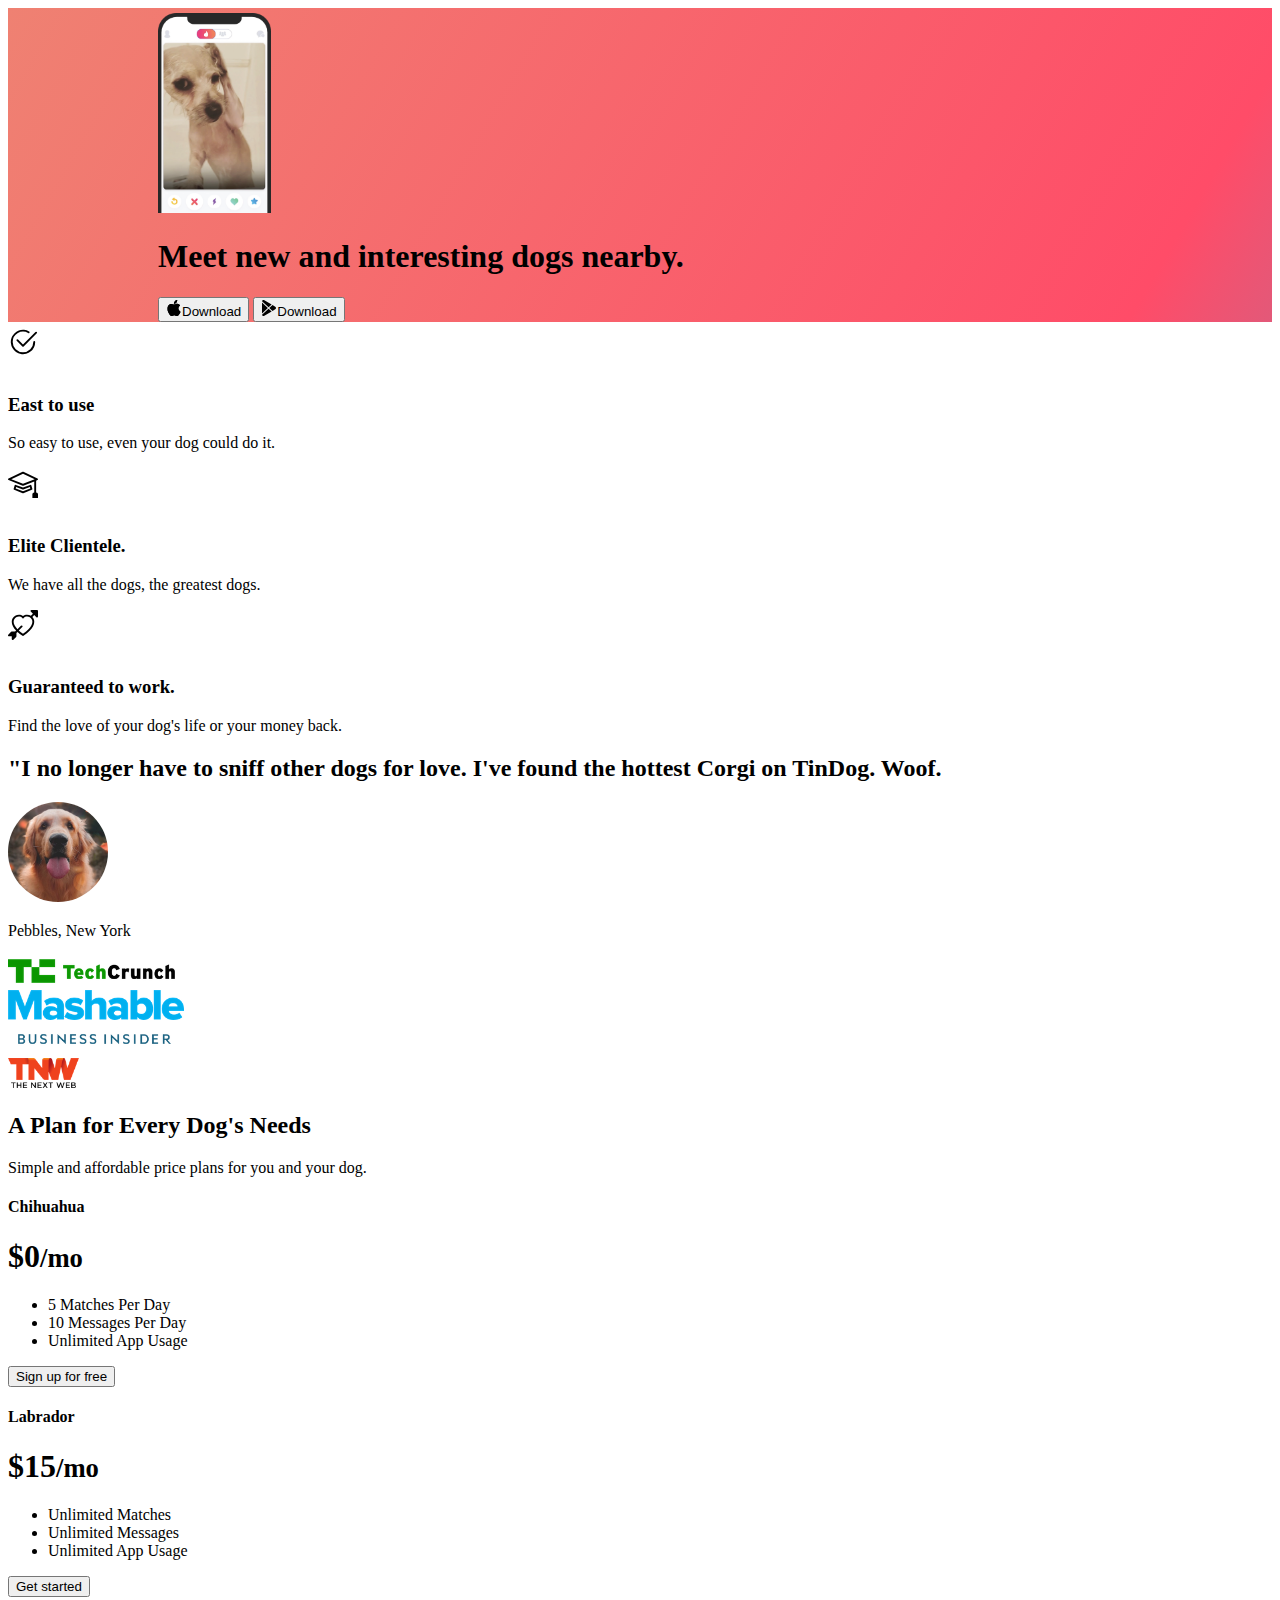
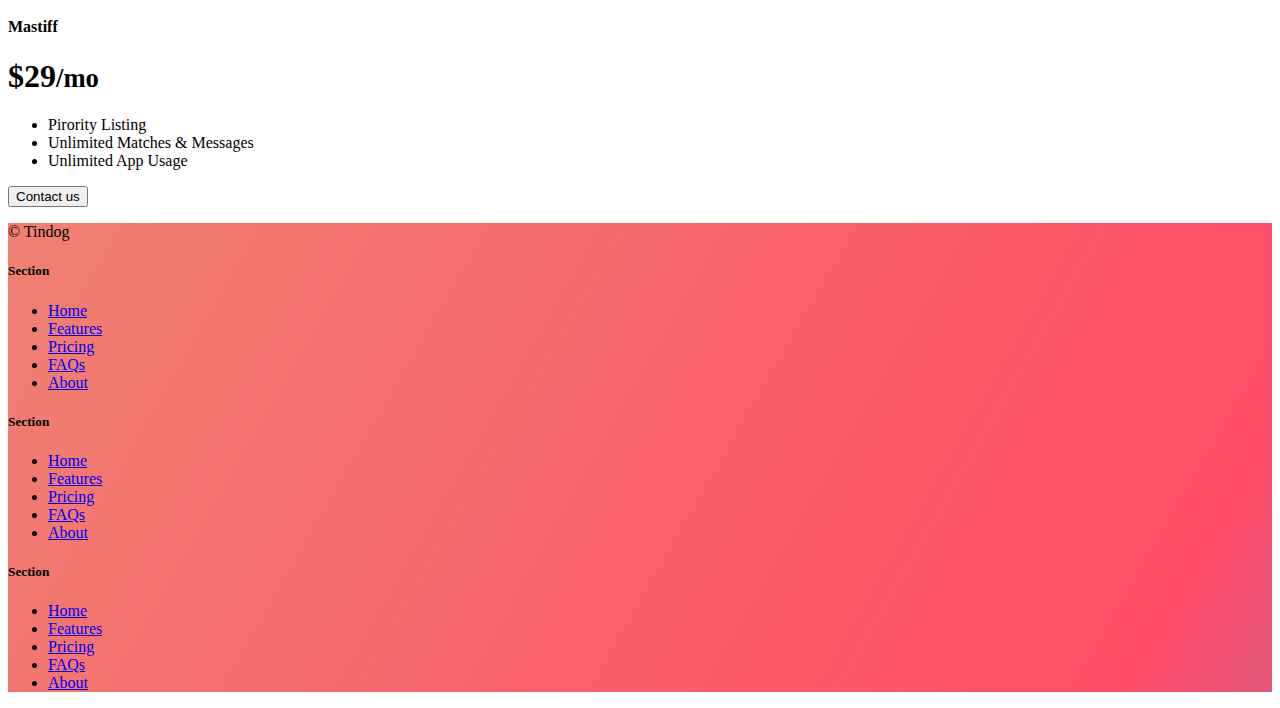
<file: index.html>
<!DOCTYPE html>
<html lang="en">

<head>
  <meta charset="UTF-8">
  <meta name="viewport" content="width=device-width, initial-scale=1.0">
  <link href="https://cdn.jsdelivr.net/npm/bootstrap@5.3.0-alpha3/dist/css/bootstrap.min.css" rel="stylesheet"
    integrity="sha384-KK94CHFLLe+nY2dmCWGMq91rCGa5gtU4mk92HdvYe+M/SXH301p5ILy+dN9+nJOZ" crossorigin="anonymous">
  <link rel="stylesheet" href="css/style.css">

  <title>TinDog</title>
</head>

<body>

  <!-- Title -->
  <section   id="title" class="gradient-background ">
    <div class="container col-xxl-8 px-4 pt-5 ">
      <div class="row flex-lg-row-reverse align-items-center g-5 pt-5">
        <div class="col-10 col-sm-8 col-lg-6">
          <img src="images/iphone.png" class="d-block mx-lg-auto img-fluid " alt="Bootstrap Themes"  height="200" loading="lazy">
        </div>
        <div class="col-lg-6">
          <h1 class="display-5 fw-bold text-body-emphasis lh-1 mb-3">Meet new and interesting dogs nearby.
          </h1>
          <p class="lead"></p>
          <div class="d-grid gap-2 d-md-flex justify-content-md-start">
            <button type="button" class="btn btn-light btn-lg px-4 me-md-2" ><svg xmlns="http://www.w3.org/2000/svg" width="16" height="16" fill="currentColor"
            class="bi bi-apple mb-1" viewBox="0 0 16 16">
            <path
              d="M11.182.008C11.148-.03 9.923.023 8.857 1.18c-1.066 1.156-.902 2.482-.878 2.516.024.034 1.52.087 2.475-1.258.955-1.345.762-2.391.728-2.43Zm3.314 11.733c-.048-.096-2.325-1.234-2.113-3.422.212-2.189 1.675-2.789 1.698-2.854.023-.065-.597-.79-1.254-1.157a3.692 3.692 0 0 0-1.563-.434c-.108-.003-.483-.095-1.254.116-.508.139-1.653.589-1.968.607-.316.018-1.256-.522-2.267-.665-.647-.125-1.333.131-1.824.328-.49.196-1.422.754-2.074 2.237-.652 1.482-.311 3.83-.067 4.56.244.729.625 1.924 1.273 2.796.576.984 1.34 1.667 1.659 1.899.319.232 1.219.386 1.843.067.502-.308 1.408-.485 1.766-.472.357.013 1.061.154 1.782.539.571.197 1.111.115 1.652-.105.541-.221 1.324-1.059 2.238-2.758.347-.79.505-1.217.473-1.282Z" />
            <path
              d="M11.182.008C11.148-.03 9.923.023 8.857 1.18c-1.066 1.156-.902 2.482-.878 2.516.024.034 1.52.087 2.475-1.258.955-1.345.762-2.391.728-2.43Zm3.314 11.733c-.048-.096-2.325-1.234-2.113-3.422.212-2.189 1.675-2.789 1.698-2.854.023-.065-.597-.79-1.254-1.157a3.692 3.692 0 0 0-1.563-.434c-.108-.003-.483-.095-1.254.116-.508.139-1.653.589-1.968.607-.316.018-1.256-.522-2.267-.665-.647-.125-1.333.131-1.824.328-.49.196-1.422.754-2.074 2.237-.652 1.482-.311 3.83-.067 4.56.244.729.625 1.924 1.273 2.796.576.984 1.34 1.667 1.659 1.899.319.232 1.219.386 1.843.067.502-.308 1.408-.485 1.766-.472.357.013 1.061.154 1.782.539.571.197 1.111.115 1.652-.105.541-.221 1.324-1.059 2.238-2.758.347-.79.505-1.217.473-1.282Z" />
            </svg>Download</button>
              
            <button type="button" class="btn btn-outline-secondary btn-lg px-4"> <svg xmlns="http://www.w3.org/2000/svg" width="16" height="16" fill="currentColor"
            class="bi bi-google-play mb-1" viewBox="0 0 16 16">
            <path
              d="M14.222 9.374c1.037-.61 1.037-2.137 0-2.748L11.528 5.04 8.32 8l3.207 2.96 2.694-1.586Zm-3.595 2.116L7.583 8.68 1.03 14.73c.201 1.029 1.36 1.61 2.303 1.055l7.294-4.295ZM1 13.396V2.603L6.846 8 1 13.396ZM1.03 1.27l6.553 6.05 3.044-2.81L3.333.215C2.39-.341 1.231.24 1.03 1.27Z" />
            </svg>Download</button>
          </div>
        </div>
      </divdiv>
      </div>

  </section>
  <!-- Features -->
  <section id="features" >
    <div class="container px-4 py-2 " id="hanging-icons">
      
      <div class="row g-4 py-5 row-cols-1 row-cols-lg-3">
        <div class="col d-flex align-items-start">
          <div class="icon-square text-body-emphasis bg-body-secondary d-inline-flex align-items-center justify-content-center fs-4 flex-shrink-0 me-3">
            <svg xmlns="http://www.w3.org/2000/svg" height="30" fill="currentColor" class="bi bi-check2-circle"
            viewBox="0 0 16 16">
            <path
              d="M2.5 8a5.5 5.5 0 0 1 8.25-4.764.5.5 0 0 0 .5-.866A6.5 6.5 0 1 0 14.5 8a.5.5 0 0 0-1 0 5.5 5.5 0 1 1-11 0z" />
            <path
              d="M15.354 3.354a.5.5 0 0 0-.708-.708L8 9.293 5.354 6.646a.5.5 0 1 0-.708.708l3 3a.5.5 0 0 0 .708 0l7-7z" />
            </svg>

          </div>
          <div>
            <h3 class="fs-2 text-body-emphasis">East to use</h3>
            <p>So easy to use, even your dog could do it.</p>
            
          </div>
        </div>
        <div class="col d-flex align-items-start">
          <div class="icon-square text-body-emphasis bg-body-secondary d-inline-flex align-items-center justify-content-center fs-4 flex-shrink-0 me-3">
            <svg xmlns="http://www.w3.org/2000/svg" height="30" fill="currentColor" class="bi bi-mortarboard" viewBox="0 0 16 16">
              <path d="M8.211 2.047a.5.5 0 0 0-.422 0l-7.5 3.5a.5.5 0 0 0 .025.917l7.5 3a.5.5 0 0 0 .372 0L14 7.14V13a1 1 0 0 0-1 1v2h3v-2a1 1 0 0 0-1-1V6.739l.686-.275a.5.5 0 0 0 .025-.917l-7.5-3.5ZM8 8.46 1.758 5.965 8 3.052l6.242 2.913L8 8.46Z"/>
              <path d="M4.176 9.032a.5.5 0 0 0-.656.327l-.5 1.7a.5.5 0 0 0 .294.605l4.5 1.8a.5.5 0 0 0 .372 0l4.5-1.8a.5.5 0 0 0 .294-.605l-.5-1.7a.5.5 0 0 0-.656-.327L8 10.466 4.176 9.032Zm-.068 1.873.22-.748 3.496 1.311a.5.5 0 0 0 .352 0l3.496-1.311.22.748L8 12.46l-3.892-1.556Z"/>
              </svg>
              
          </div>
          <div>
            <h3 class="fs-2 text-body-emphasis">Elite Clientele.</h3>
            <p>We have all the dogs, the greatest dogs.</p>
            
          </div>
        </div>
        <div class="col d-flex align-items-start">
          <div class="icon-square text-body-emphasis bg-body-secondary d-inline-flex align-items-center justify-content-center fs-4 flex-shrink-0 me-3">
            <svg xmlns="http://www.w3.org/2000/svg" height="30" fill="currentColor" class="bi bi-arrow-through-heart"
              viewBox="0 0 16 16">
            <path fill-rule="evenodd"
                d="M2.854 15.854A.5.5 0 0 1 2 15.5V14H.5a.5.5 0 0 1-.354-.854l1.5-1.5A.5.5 0 0 1 2 11.5h1.793l.53-.53c-.771-.802-1.328-1.58-1.704-2.32-.798-1.575-.775-2.996-.213-4.092C3.426 2.565 6.18 1.809 8 3.233c1.25-.98 2.944-.928 4.212-.152L13.292 2 12.147.854A.5.5 0 0 1 12.5 0h3a.5.5 0 0 1 .5.5v3a.5.5 0 0 1-.854.354L14 2.707l-1.006 1.006c.236.248.44.531.6.845.562 1.096.585 2.517-.213 4.092-.793 1.563-2.395 3.288-5.105 5.08L8 13.912l-.276-.182a21.86 21.86 0 0 1-2.685-2.062l-.539.54V14a.5.5 0 0 1-.146.354l-1.5 1.5Zm2.893-4.894A20.419 20.419 0 0 0 8 12.71c2.456-1.666 3.827-3.207 4.489-4.512.679-1.34.607-2.42.215-3.185-.817-1.595-3.087-2.054-4.346-.761L8 4.62l-.358-.368c-1.259-1.293-3.53-.834-4.346.761-.392.766-.464 1.845.215 3.185.323.636.815 1.33 1.519 2.065l1.866-1.867a.5.5 0 1 1 .708.708L5.747 10.96Z" />
            </svg>
          </div>
          <div>
            <h3 class="fs-2 text-body-emphasis">Guaranteed to work.</h3>
            <p>Find the love of your dog's life or your money back.
            </p>
            
          </div>
        </div>
      </div>
    </div>

  </section>
  <!-- Testimonial -->
  <section id="testimonial">
    <div class="my-5">
      <div class="p-5 text-center bg-body-tertiary">
        <div class="container py-5">
          <h2 class="text-body-emphasis">"I no longer have to sniff other dogs for love. I've found the hottest Corgi on TinDog. Woof.</h2>
          <img src="images/dog-img.jpg"  class="un mt-5 my-2" height="100px">
          
          <p class="col-lg-8 mx-auto lead">
            <p>Pebbles, New York
            </p>
        </div>


        <div class="container">
          <div class="row">
            <div class="col-lg-3 col-sm-12">
              <img src="./images/techcrunch.png" alt="techcrunch" height="30">
            </div>
            <div class="col-lg-3 col-sm-12">
              <img src="./images/mashable.png" alt="mashable" height="30">
            </div>
            <div class="col-lg-3 col-sm-12">
              <img src="./images/bizinsider.png" alt="bizinsider" height="30">
            </div>
            <div class="col-lg-3 col-sm-12">
              <img src="./images/tnw.png" alt="tnw" height="30">
            </div>
          </div>
        </div>
      </div>
    </div>

  </section>
  <!-- Pricing -->
  <section id="pricing">
    <div class="container">
      <div class="pricing-header p-3 pb-md-4 mx-auto text-center">
        <h2 class="display-4 fw-normal">A Plan for Every Dog's Needs</h2>
        <p class="fs-5 text-body-secondary">Simple and affordable price plans for you and your dog.
      </div>
      <div class="row row-cols-1 row-cols-md-3 mb-3 text-center">
        <div class="col">
          <div class="card mb-4 rounded-3 shadow-sm">
            <div class="card-header py-3">
              <h4 class="my-0 fw-normal">Chihuahua</h4>
            </div>
            <div class="card-body">
              <h1 class="card-title pricing-card-title">$0<small class="text-body-secondary fw-light">/mo</small></h1>
              <ul class="list-unstyled mt-3 mb-4">
                <li>5 Matches Per Day</li>
                <li>10 Messages Per Day</li>
                <li>Unlimited App Usage</li>
              </ul>
              <button type="button" class="w-100 btn btn-lg btn-outline-dark">Sign up for free</button>
            </div>
          </div>
        </div>
        <div class="col">
          <div class="card mb-4 rounded-3 shadow-sm">
            <div class="card-header py-3">
              <h4 class="my-0 fw-normal">Labrador</h4>
            </div>
            <div class="card-body">
              <h1 class="card-title pricing-card-title">$15<small class="text-body-secondary fw-light">/mo</small></h1>
              <ul class="list-unstyled mt-3 mb-4">
                <li>Unlimited Matches</li>
                <li>Unlimited Messages</li>
                <li>Unlimited App Usage</li>
              </ul>
              <button type="button" class="w-100 btn btn-lg btn-dark">Get started</button>
            </div>
          </div>
        </div>
        <div class="col">
          <div class="card mb-4 rounded-3 shadow-sm border-dark">
            <div class="card-header py-3 text-bg-dark border-dark">
              <h4 class="my-0 fw-normal">Mastiff</h4>
            </div>
            <div class="card-body">
              <h1 class="card-title pricing-card-title">$29<small class="text-body-secondary fw-light">/mo</small></h1>
              <ul class="list-unstyled mt-3 mb-4">
                <li>Pirority Listing</li>
                <li>Unlimited Matches & Messages</li>
                <li>Unlimited App Usage</li>
              </ul>
              <button type="button" class="w-100 btn btn-lg btn-dark">Contact us</button>
            </div>
          </div>
        </div>
      </div>
    </div>
  </section>
      


  <!-- Footer -->
  <section id="contact" class="gradient-background">
    <div class="container ">
      <footer class="row row-cols-1 row-cols-sm-2 row-cols-md-5 py-5 mt-5 ">
        <div class="col mb-3">

          <p class="text-body-secondary">© Tindog</p>
        </div>

        <div class="col mb-3">

        </div>

        <div class="col mb-3">
          <h5>Section</h5>
          <ul class="nav flex-column">
            <li class="nav-item mb-2"><a href="#" class="nav-link p-0 text-body-secondary">Home</a></li>
            <li class="nav-item mb-2"><a href="#" class="nav-link p-0 text-body-secondary">Features</a></li>
            <li class="nav-item mb-2"><a href="#" class="nav-link p-0 text-body-secondary">Pricing</a></li>
            <li class="nav-item mb-2"><a href="#" class="nav-link p-0 text-body-secondary">FAQs</a></li>
            <li class="nav-item mb-2"><a href="#" class="nav-link p-0 text-body-secondary">About</a></li>
          </ul>
        </div>

        <div class="col mb-3">
          <h5>Section</h5>
          <ul class="nav flex-column">
            <li class="nav-item mb-2"><a href="#" class="nav-link p-0 text-body-secondary">Home</a></li>
            <li class="nav-item mb-2"><a href="#" class="nav-link p-0 text-body-secondary">Features</a></li>
            <li class="nav-item mb-2"><a href="#" class="nav-link p-0 text-body-secondary">Pricing</a></li>
            <li class="nav-item mb-2"><a href="#" class="nav-link p-0 text-body-secondary">FAQs</a></li>
            <li class="nav-item mb-2"><a href="#" class="nav-link p-0 text-body-secondary">About</a></li>
          </ul>
        </div>

        <div class="col mb-3">
          <h5>Section</h5>
          <ul class="nav flex-column">
            <li class="nav-item mb-2"><a href="#" class="nav-link p-0 text-body-secondary">Home</a></li>
            <li class="nav-item mb-2"><a href="#" class="nav-link p-0 text-body-secondary">Features</a></li>
            <li class="nav-item mb-2"><a href="#" class="nav-link p-0 text-body-secondary">Pricing</a></li>
            <li class="nav-item mb-2"><a href="#" class="nav-link p-0 text-body-secondary">FAQs</a></li>
            <li class="nav-item mb-2"><a href="#" class="nav-link p-0 text-body-secondary">About</a></li>
          </ul>
        </div>
      </footer>
    </div>
  </section>
</body>

</html>
</file>
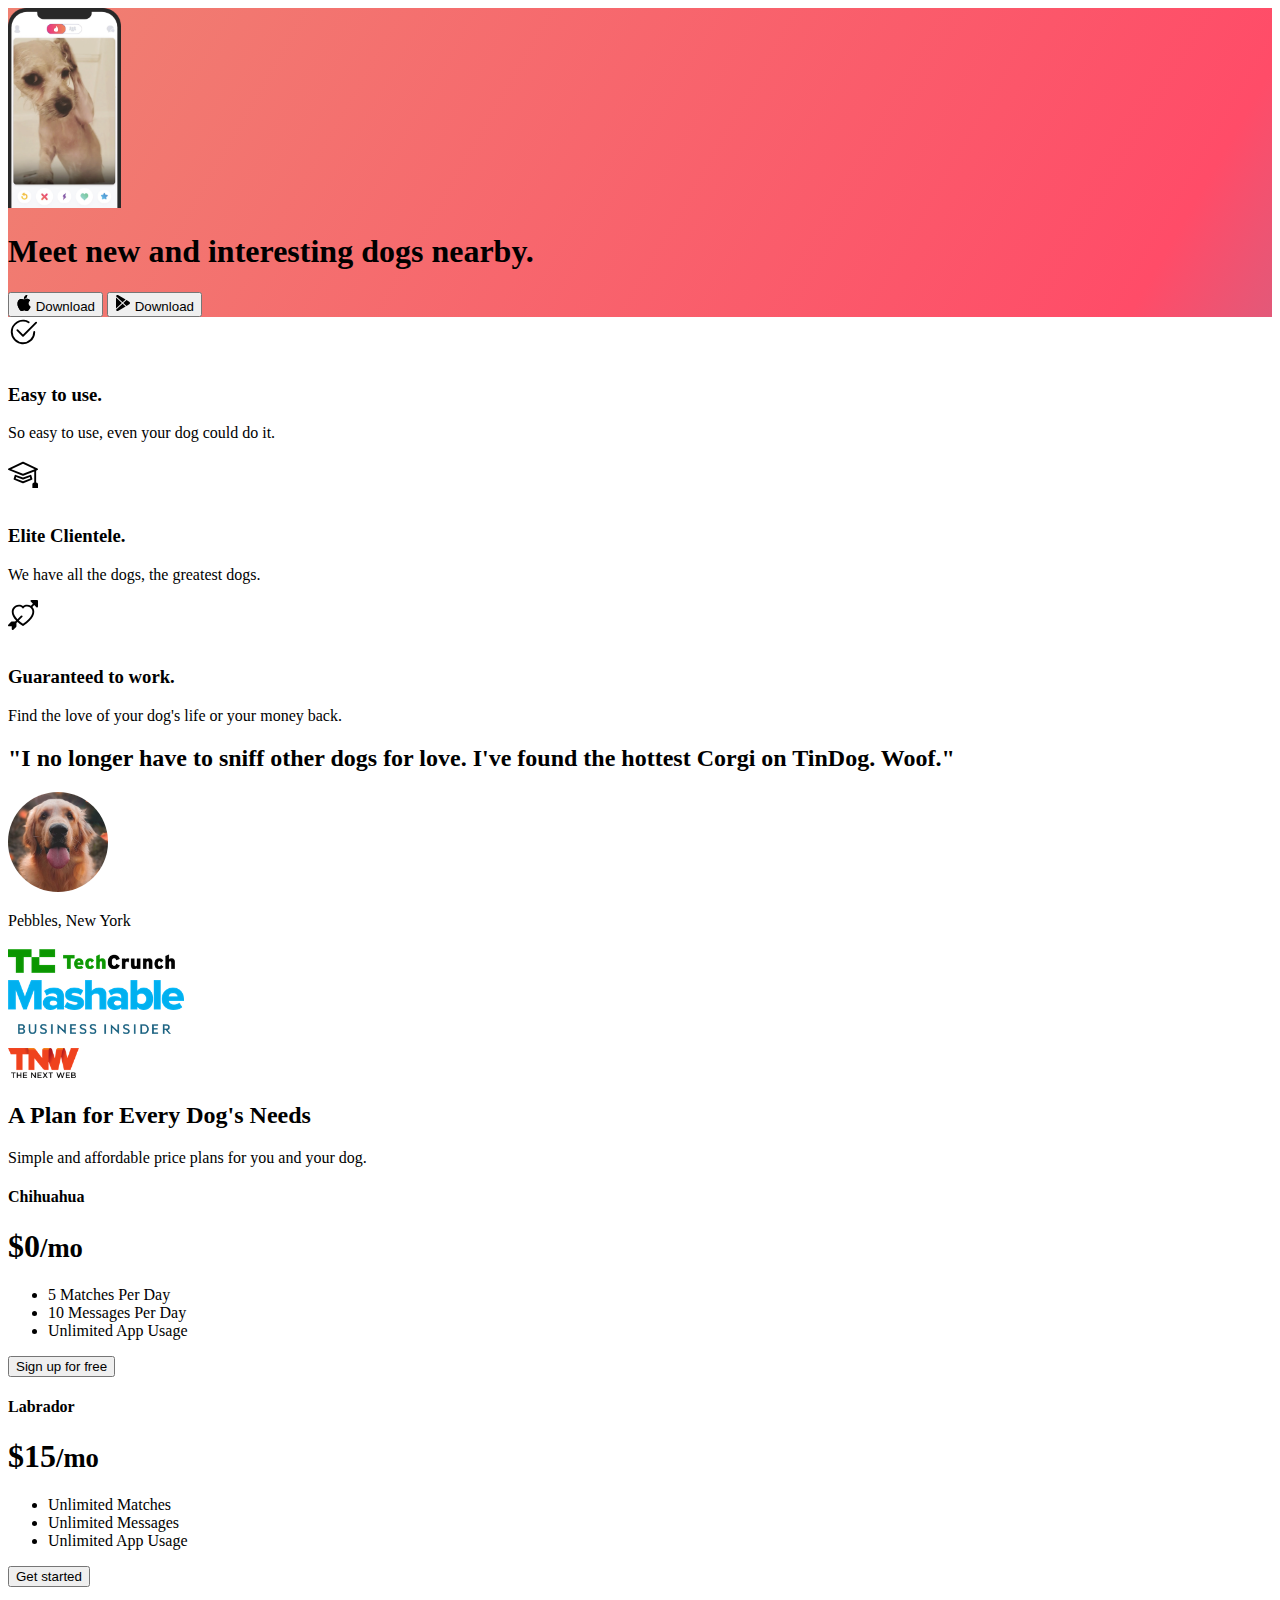
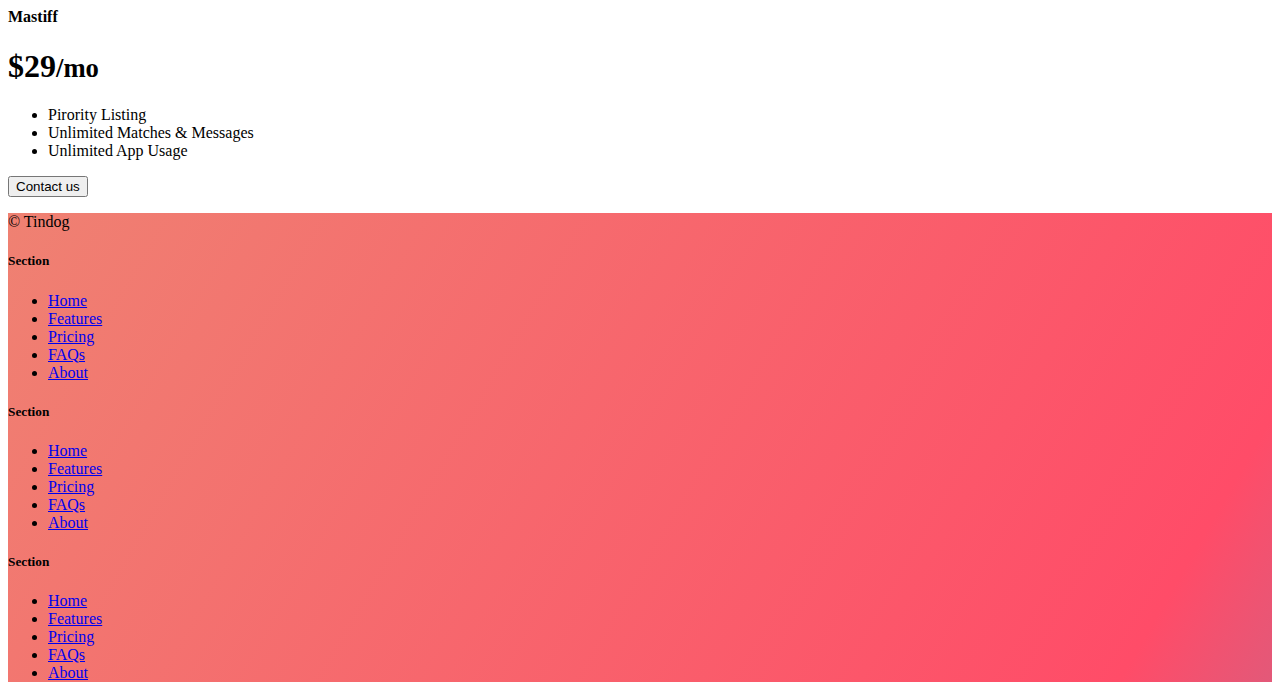
<file: solution.html>
<!DOCTYPE html>
<html lang="en">

<head>
  <meta charset="UTF-8">
  <meta name="viewport" content="width=device-width, initial-scale=1.0">
  <title>TinDog</title>
  <link href="https://cdn.jsdelivr.net/npm/bootstrap@5.3.0-alpha3/dist/css/bootstrap.min.css" rel="stylesheet"
    integrity="sha384-KK94CHFLLe+nY2dmCWGMq91rCGa5gtU4mk92HdvYe+M/SXH301p5ILy+dN9+nJOZ" crossorigin="anonymous">
  <link rel="stylesheet" href="./css/solution.css">
</head>

<body>


  <!-- Title -->
  <section id="title" class="gradient-background">

    <div class="container col-xxl-8 px-4 pt-5">
      <div class="row flex-lg-row-reverse align-items-center g-5 pt-5">
        <div class="col-10 col-sm-8 col-lg-6">
          <img src="./images/iphone.png" class="d-block mx-lg-auto img-fluid" alt="Bootstrap Themes" height="200"
            loading="lazy">
        </div>
        <div class="col-lg-6">
          <h1 class="display-5 fw-bold text-body-emphasis lh-1 mb-3">Meet new and interesting dogs nearby.</h1>

          <div class="d-grid gap-2 d-md-flex justify-content-md-start">
            <button type="button" class="btn btn-light btn-lg px-4 me-md-2"><svg xmlns="http://www.w3.org/2000/svg"
                width="16" height="16" fill="currentColor" class="bi bi-apple mb-1" viewBox="0 0 16 16">
                <path
                  d="M11.182.008C11.148-.03 9.923.023 8.857 1.18c-1.066 1.156-.902 2.482-.878 2.516.024.034 1.52.087 2.475-1.258.955-1.345.762-2.391.728-2.43Zm3.314 11.733c-.048-.096-2.325-1.234-2.113-3.422.212-2.189 1.675-2.789 1.698-2.854.023-.065-.597-.79-1.254-1.157a3.692 3.692 0 0 0-1.563-.434c-.108-.003-.483-.095-1.254.116-.508.139-1.653.589-1.968.607-.316.018-1.256-.522-2.267-.665-.647-.125-1.333.131-1.824.328-.49.196-1.422.754-2.074 2.237-.652 1.482-.311 3.83-.067 4.56.244.729.625 1.924 1.273 2.796.576.984 1.34 1.667 1.659 1.899.319.232 1.219.386 1.843.067.502-.308 1.408-.485 1.766-.472.357.013 1.061.154 1.782.539.571.197 1.111.115 1.652-.105.541-.221 1.324-1.059 2.238-2.758.347-.79.505-1.217.473-1.282Z" />
                <path
                  d="M11.182.008C11.148-.03 9.923.023 8.857 1.18c-1.066 1.156-.902 2.482-.878 2.516.024.034 1.52.087 2.475-1.258.955-1.345.762-2.391.728-2.43Zm3.314 11.733c-.048-.096-2.325-1.234-2.113-3.422.212-2.189 1.675-2.789 1.698-2.854.023-.065-.597-.79-1.254-1.157a3.692 3.692 0 0 0-1.563-.434c-.108-.003-.483-.095-1.254.116-.508.139-1.653.589-1.968.607-.316.018-1.256-.522-2.267-.665-.647-.125-1.333.131-1.824.328-.49.196-1.422.754-2.074 2.237-.652 1.482-.311 3.83-.067 4.56.244.729.625 1.924 1.273 2.796.576.984 1.34 1.667 1.659 1.899.319.232 1.219.386 1.843.067.502-.308 1.408-.485 1.766-.472.357.013 1.061.154 1.782.539.571.197 1.111.115 1.652-.105.541-.221 1.324-1.059 2.238-2.758.347-.79.505-1.217.473-1.282Z" />
              </svg> Download</button>
            <button type="button" class="btn btn-outline-light btn-lg px-4"><svg xmlns="http://www.w3.org/2000/svg"
                width="16" height="16" fill="currentColor" class="bi bi-google-play mb-1" viewBox="0 0 16 16">
                <path
                  d="M14.222 9.374c1.037-.61 1.037-2.137 0-2.748L11.528 5.04 8.32 8l3.207 2.96 2.694-1.586Zm-3.595 2.116L7.583 8.68 1.03 14.73c.201 1.029 1.36 1.61 2.303 1.055l7.294-4.295ZM1 13.396V2.603L6.846 8 1 13.396ZM1.03 1.27l6.553 6.05 3.044-2.81L3.333.215C2.39-.341 1.231.24 1.03 1.27Z" />
              </svg> Download</button>
          </div>
        </div>
      </div>
    </div>
  </section>
  <!-- Features -->
  <section id="features">
    <div class="container mt-5">
      <div class="row g-4 py-5 row-cols-1 row-cols-lg-3">
        <div class="col d-flex align-items-start">
          <div
            class="icon-square text-body-emphasis bg-body-secondary d-inline-flex align-items-center justify-content-center fs-4 flex-shrink-0 me-3">
            <svg xmlns="http://www.w3.org/2000/svg" height="30" fill="currentColor" class="bi bi-check2-circle"
              viewBox="0 0 16 16">
              <path
                d="M2.5 8a5.5 5.5 0 0 1 8.25-4.764.5.5 0 0 0 .5-.866A6.5 6.5 0 1 0 14.5 8a.5.5 0 0 0-1 0 5.5 5.5 0 1 1-11 0z" />
              <path
                d="M15.354 3.354a.5.5 0 0 0-.708-.708L8 9.293 5.354 6.646a.5.5 0 1 0-.708.708l3 3a.5.5 0 0 0 .708 0l7-7z" />
            </svg>
          </div>
          <div>
            <h3 class="fs-2">Easy to use.</h3>
            <p>So easy to use, even your dog could do it.</p>

          </div>
        </div>
        <div class="col d-flex align-items-start">
          <div
            class="icon-square text-body-emphasis bg-body-secondary d-inline-flex align-items-center justify-content-center fs-4 flex-shrink-0 me-3">
            <svg xmlns="http://www.w3.org/2000/svg" height="30" fill="currentColor" class="bi bi-mortarboard"
              viewBox="0 0 16 16">
              <path
                d="M8.211 2.047a.5.5 0 0 0-.422 0l-7.5 3.5a.5.5 0 0 0 .025.917l7.5 3a.5.5 0 0 0 .372 0L14 7.14V13a1 1 0 0 0-1 1v2h3v-2a1 1 0 0 0-1-1V6.739l.686-.275a.5.5 0 0 0 .025-.917l-7.5-3.5ZM8 8.46 1.758 5.965 8 3.052l6.242 2.913L8 8.46Z" />
              <path
                d="M4.176 9.032a.5.5 0 0 0-.656.327l-.5 1.7a.5.5 0 0 0 .294.605l4.5 1.8a.5.5 0 0 0 .372 0l4.5-1.8a.5.5 0 0 0 .294-.605l-.5-1.7a.5.5 0 0 0-.656-.327L8 10.466 4.176 9.032Zm-.068 1.873.22-.748 3.496 1.311a.5.5 0 0 0 .352 0l3.496-1.311.22.748L8 12.46l-3.892-1.556Z" />
            </svg>
          </div>
          <div>
            <h3 class="fs-2">Elite Clientele.</h3>
            <p>We have all the dogs, the greatest dogs.</p>

          </div>
        </div>
        <div class="col d-flex align-items-start">
          <div
            class="icon-square text-body-emphasis bg-body-secondary d-inline-flex align-items-center justify-content-center fs-4 flex-shrink-0 me-3">
            <svg xmlns="http://www.w3.org/2000/svg" height="30" fill="currentColor" class="bi bi-arrow-through-heart"
              viewBox="0 0 16 16">
              <path fill-rule="evenodd"
                d="M2.854 15.854A.5.5 0 0 1 2 15.5V14H.5a.5.5 0 0 1-.354-.854l1.5-1.5A.5.5 0 0 1 2 11.5h1.793l.53-.53c-.771-.802-1.328-1.58-1.704-2.32-.798-1.575-.775-2.996-.213-4.092C3.426 2.565 6.18 1.809 8 3.233c1.25-.98 2.944-.928 4.212-.152L13.292 2 12.147.854A.5.5 0 0 1 12.5 0h3a.5.5 0 0 1 .5.5v3a.5.5 0 0 1-.854.354L14 2.707l-1.006 1.006c.236.248.44.531.6.845.562 1.096.585 2.517-.213 4.092-.793 1.563-2.395 3.288-5.105 5.08L8 13.912l-.276-.182a21.86 21.86 0 0 1-2.685-2.062l-.539.54V14a.5.5 0 0 1-.146.354l-1.5 1.5Zm2.893-4.894A20.419 20.419 0 0 0 8 12.71c2.456-1.666 3.827-3.207 4.489-4.512.679-1.34.607-2.42.215-3.185-.817-1.595-3.087-2.054-4.346-.761L8 4.62l-.358-.368c-1.259-1.293-3.53-.834-4.346.761-.392.766-.464 1.845.215 3.185.323.636.815 1.33 1.519 2.065l1.866-1.867a.5.5 0 1 1 .708.708L5.747 10.96Z" />
            </svg>
          </div>
          <div>
            <h3 class="fs-2">Guaranteed to work.</h3>
            <p>Find the love of your dog's life or your money back.</p>

          </div>
        </div>
      </div>
    </div>
  </section>
  <!-- Testimonial -->
  <section id="testimonial">
    <div class="my-5">
      <div class="p-5 text-center bg-body-tertiary">
        <div class="container py-5">
          <h2 class="text-body-emphasis">"I no longer have to sniff other dogs for love. I've found the hottest Corgi on
            TinDog. Woof."</h2>
          <img class="profile-img mt-5" src="./images/dog-img.jpg" alt="dog image">
          <p class="col-lg-8 mx-auto lead mt-2">
            Pebbles, New York
          </p>
        </div>

        <div class="container">
          <div class="row">
            <div class="col-lg-3 col-sm-12">
              <img src="./images/techcrunch.png" alt="techcrunch" height="30">
            </div>
            <div class="col-lg-3 col-sm-12">
              <img src="./images/mashable.png" alt="mashable" height="30">
            </div>
            <div class="col-lg-3 col-sm-12">
              <img src="./images/bizinsider.png" alt="bizinsider" height="30">
            </div>
            <div class="col-lg-3 col-sm-12">
              <img src="./images/tnw.png" alt="tnw" height="30">
            </div>
          </div>
        </div>
      </div>
    </div>
  </section>
  <!-- Pricing -->
  <section id="pricing">
    <div class="container">
      <div class="pricing-header p-3 pb-md-4 mx-auto text-center">
        <h2 class="display-4 fw-normal">A Plan for Every Dog's Needs</h2>
        <p class="fs-5 text-body-secondary">Simple and affordable price plans for you and your dog.
      </div>
      <div class="row row-cols-1 row-cols-md-3 mb-3 text-center">
        <div class="col">
          <div class="card mb-4 rounded-3 shadow-sm">
            <div class="card-header py-3">
              <h4 class="my-0 fw-normal">Chihuahua</h4>
            </div>
            <div class="card-body">
              <h1 class="card-title pricing-card-title">$0<small class="text-body-secondary fw-light">/mo</small></h1>
              <ul class="list-unstyled mt-3 mb-4">
                <li>5 Matches Per Day</li>
                <li>10 Messages Per Day</li>
                <li>Unlimited App Usage</li>
              </ul>
              <button type="button" class="w-100 btn btn-lg btn-outline-dark">Sign up for free</button>
            </div>
          </div>
        </div>
        <div class="col">
          <div class="card mb-4 rounded-3 shadow-sm">
            <div class="card-header py-3">
              <h4 class="my-0 fw-normal">Labrador</h4>
            </div>
            <div class="card-body">
              <h1 class="card-title pricing-card-title">$15<small class="text-body-secondary fw-light">/mo</small></h1>
              <ul class="list-unstyled mt-3 mb-4">
                <li>Unlimited Matches</li>
                <li>Unlimited Messages</li>
                <li>Unlimited App Usage</li>
              </ul>
              <button type="button" class="w-100 btn btn-lg btn-dark">Get started</button>
            </div>
          </div>
        </div>
        <div class="col">
          <div class="card mb-4 rounded-3 shadow-sm border-dark">
            <div class="card-header py-3 text-bg-dark border-dark">
              <h4 class="my-0 fw-normal">Mastiff</h4>
            </div>
            <div class="card-body">
              <h1 class="card-title pricing-card-title">$29<small class="text-body-secondary fw-light">/mo</small></h1>
              <ul class="list-unstyled mt-3 mb-4">
                <li>Pirority Listing</li>
                <li>Unlimited Matches & Messages</li>
                <li>Unlimited App Usage</li>
              </ul>
              <button type="button" class="w-100 btn btn-lg btn-dark">Contact us</button>
            </div>
          </div>
        </div>
      </div>
    </div>
  </section>
  <!-- Footer -->
  <section id="contact" class="gradient-background">
    <div class="container ">
      <footer class="row row-cols-1 row-cols-sm-2 row-cols-md-5 py-5 mt-5 ">
        <div class="col mb-3">

          <p class="text-body-secondary">© Tindog</p>
        </div>

        <div class="col mb-3">

        </div>

        <div class="col mb-3">
          <h5>Section</h5>
          <ul class="nav flex-column">
            <li class="nav-item mb-2"><a href="#" class="nav-link p-0 text-body-secondary">Home</a></li>
            <li class="nav-item mb-2"><a href="#" class="nav-link p-0 text-body-secondary">Features</a></li>
            <li class="nav-item mb-2"><a href="#" class="nav-link p-0 text-body-secondary">Pricing</a></li>
            <li class="nav-item mb-2"><a href="#" class="nav-link p-0 text-body-secondary">FAQs</a></li>
            <li class="nav-item mb-2"><a href="#" class="nav-link p-0 text-body-secondary">About</a></li>
          </ul>
        </div>

        <div class="col mb-3">
          <h5>Section</h5>
          <ul class="nav flex-column">
            <li class="nav-item mb-2"><a href="#" class="nav-link p-0 text-body-secondary">Home</a></li>
            <li class="nav-item mb-2"><a href="#" class="nav-link p-0 text-body-secondary">Features</a></li>
            <li class="nav-item mb-2"><a href="#" class="nav-link p-0 text-body-secondary">Pricing</a></li>
            <li class="nav-item mb-2"><a href="#" class="nav-link p-0 text-body-secondary">FAQs</a></li>
            <li class="nav-item mb-2"><a href="#" class="nav-link p-0 text-body-secondary">About</a></li>
          </ul>
        </div>

        <div class="col mb-3">
          <h5>Section</h5>
          <ul class="nav flex-column">
            <li class="nav-item mb-2"><a href="#" class="nav-link p-0 text-body-secondary">Home</a></li>
            <li class="nav-item mb-2"><a href="#" class="nav-link p-0 text-body-secondary">Features</a></li>
            <li class="nav-item mb-2"><a href="#" class="nav-link p-0 text-body-secondary">Pricing</a></li>
            <li class="nav-item mb-2"><a href="#" class="nav-link p-0 text-body-secondary">FAQs</a></li>
            <li class="nav-item mb-2"><a href="#" class="nav-link p-0 text-body-secondary">About</a></li>
          </ul>
        </div>
      </footer>
    </div>
  </section>
</body>

</html>
</file>
<file: css/style.css>
.gradient-background {
  background: linear-gradient(300deg, #00bfff, #ff4c68, #ef8172);
  background-size: 180% 180%;
  animation: gradient-animation 18s ease infinite;
}

@keyframes gradient-animation {
  0% {
    background-position: 0% 50%;
  }
  50% {
    background-position: 100% 50%;
  }
  100% {
    background-position: 0% 50%;
  }
}
#title{
  padding-bottom: 0;
}

.icon-square {
  width: 3rem;
  height: 3rem;
  border-radius: 0.75rem;
}

.profile-img {
  height: 100px;
  border-radius: 50%;
 
}
.col-10 > img{
  padding-top: 5px;
  margin-bottom:0;
 
}
.col-lg-6 {
  padding-left: 150px;
  align-items: center;
} 
#features{
  margin-top: 5px;
} 

.un{
  border-radius:50px;
}
</file>
<file: css/solution.css>
.gradient-background {
  background: linear-gradient(300deg, #00bfff, #ff4c68, #ef8172);
  background-size: 180% 180%;
  animation: gradient-animation 18s ease infinite;
}

@keyframes gradient-animation {
  0% {
    background-position: 0% 50%;
  }
  50% {
    background-position: 100% 50%;
  }
  100% {
    background-position: 0% 50%;
  }
}

.icon-square {
  width: 3rem;
  height: 3rem;
  border-radius: 0.75rem;
}

.profile-img {
  border-radius: 50%;
  height: 100px;
}
</file>
